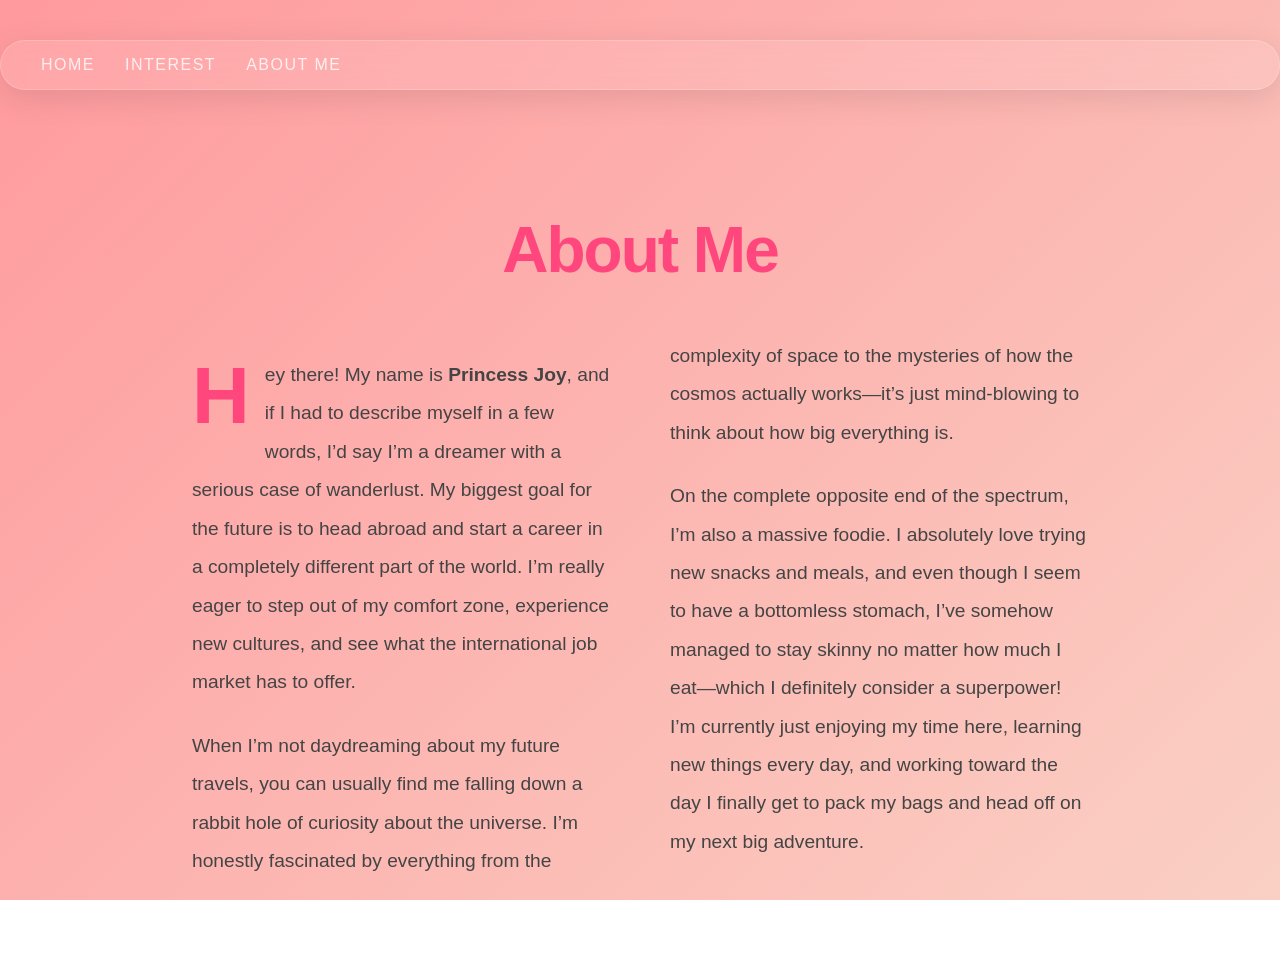
<file: About me.html>
<!DOCTYPE html>
<html>
<head>
	
	<title>About Me</title>

        <link rel="stylesheet" href="design.css">
         <link rel="stylesheet" href="stylin.css">
</head>
<body>
<div>
<nav class="nav-container">
    <a href="Trasmonte.html" class="nav-link">Home</a>
    <a href="Interest.html" class="nav-link">Interest</a>
    <a href="About me.html" class="nav-link">About Me</a>
</nav>
<div class="about-page">
    <div class="about-hero">
        <h1>About Me</h1>
    </div>

    <div class="about-content">
        <!-- Dito natin ilalagay yung mahaba mong paragraph -->
        <p class="drop-cap">
            Hey there! My name is <strong>Princess Joy</strong>, and if I had to describe myself in a few words, I’d say I’m a dreamer with a serious case of wanderlust. 
            My biggest goal for the future is to head abroad and start a career in a completely different part of the world. 
            I’m really eager to step out of my comfort zone, experience new cultures, and see what the international job market has to offer.
        </p>

        <p>
            When I’m not daydreaming about my future travels, you can usually find me falling down a rabbit hole of curiosity about the universe. 
            I’m honestly fascinated by everything from the complexity of space to the mysteries of how the cosmos actually works—it’s just mind-blowing to think about how big everything is.
        </p>

        <p>
            On the complete opposite end of the spectrum, I’m also a massive foodie. I absolutely love trying new snacks and meals, and even though I seem to have a bottomless stomach, 
            I’ve somehow managed to stay skinny no matter how much I eat—which I definitely consider a superpower! I’m currently just enjoying my time here, 
            learning new things every day, and working toward the day I finally get to pack my bags and head off on my next big adventure.
        </p>
    </div>
</div>
</body>
</file>
<file: design.css>
body {
    background: linear-gradient(135deg, #ff9a9e 0%, #fad0c4 100%);
    min-height: 100vh;
    margin: 0;
    background-attachment: fixed; 
}

body {
    font-family: 'Montserrat', sans-serif;
}
.container {
    background-color: white;
    padding: 30px;
    border-radius: 15px; 
    box-shadow: 0 4px 15px rgba(0,0,0,0.1); 
    width: 80%;
    margin: 50px auto;
}
    
.hero-text {
    display: flex;
    flex-direction: column;
    align-items: center;
    justify-content: center;
    padding: 80px 20px;
    color: #fff;
    font-family: 'Segoe UI', sans-serif; /* Pwede mong palitan ng Google Font mamaya */
}

/* 1. WELCOME TEXT - Sosyal, malaki, at may spacing */
.hero-text h1 {
    font-size: 3.5rem;
    font-weight: 200; /* Manipis para "classy" */
    text-transform: uppercase;
    letter-spacing: 8px; /* Malawak na spacing para modern look */
    margin-bottom: 20px;
    text-shadow: 1px 1px 2px rgba(0,0,0,0.1);
}

/* 2. INTRO TEXT - Professional, readable, at elegant */
.intro-text {
    font-size: 1.2rem;
    line-height: 1.8; /* Mas maluwag na spacing = sosyal */
    max-width: 650px;
    text-align: center;
    font-weight: 300;
    margin-bottom: 40px;
    opacity: 0.9;
    letter-spacing: 0.5px;
}

/* 3. NAME HIGHLIGHT - Iba ang kapal para mapansin agad */
.intro-text strong {
    font-weight: 600;
    border-bottom: 2px solid #fff; /* May underline para emphasize */
}

/* 4. PICTURE - Lalagyan natin ng kaunting "pop" */
.profile-pic {
    width: 160px;
    height: 160px;
    border-radius: 50%;
    object-fit: cover;
    border: 3px solid rgba(255,255,255,0.3); /* Translucent border */
    padding: 5px; /* Para may space sa loob ng border */
    box-shadow: 0 10px 30px rgba(0,0,0,0.15);
    transition: 0.4s;
}
.nav-container {
    /* Ang Glassmorphism Container */
    background: rgba(255, 255, 255, 0.1); 
    backdrop-filter: blur(10px); 
    border: 1px solid rgba(255, 255, 255, 0.2);
    padding: 15px 40px;
    border-radius: 50px; 
    display: flex;
    gap: 30px;
    margin-top: 40px;
    box-shadow: 0 8px 32px 0 rgba(0, 0, 0, 0.1);
}

.nav-link {
    color: white;
    text-decoration: none;
    font-size: 1rem;
    font-weight: 400;
    text-transform: uppercase;
    letter-spacing: 1.5px;
    transition: 0.3s;
    opacity: 0.8;
}

.nav-link:hover {
    opacity: 1;
    transform: translateY(-2px); /* Mag-aangat konti pag hover */
    text-shadow: 0 0 10px rgba(255,255,255,0.5);
}


.gallery-container {
    display: grid;
    grid-template-columns: 1fr 1.5fr 1fr; /* 3 columns */
    grid-template-rows: auto auto; /* 2 rows */
    gap: 15px; /* Space sa pagitan ng pictures */
    justify-items: center;
    align-items: center;
    
    width: 100%;
    max-width: 500px; /* Total width ng grid */
    margin: 40px auto; /* Center sa page */
    position: relative;
}

/* Ang main profile picture (nasa gitna) */
.profile-pic {
    grid-column: 2 / 3;
    grid-row: 1 / 3; /* Okupado ang gitna ng dalawang rows */
    
    width: 150px;
    height: 150px;
    border-radius: 50%;
    object-fit: cover;
    border: 4px solid white;
    box-shadow: 0 10px 30px rgba(0,0,0,0.3);
    z-index: 10; /* Para nasa ibabaw siya ng ibang images */
}

/* Ang mga pictures sa paligid (mga maliliit) */
.small-img {
    width: 80px;
    height: 80px;
    object-fit: cover;
    border-radius: 15px; /* Medyo bilugan ang kanto */
    box-shadow: 0 4px 15px rgba(0,0,0,0.2);
    opacity: 0.7; /* Medyo fade para sosyal */
    transition: 0.3s;
}

.small-img:hover {
    opacity: 1;
    transform: scale(1.1); /* Lalaki konti pag hover */
}

/* Posisyon ng bawat maliit na picture */
.img-1 { grid-column: 1; grid-row: 1; } /* Top Left */
.img-2 { grid-column: 3; grid-row: 1; } /* Top Right */
.img-3 { grid-column: 1; grid-row: 2; } /* Bottom Left */
.img-4 { grid-column: 3; grid-row: 2; } /* Bottom Right */
</file>
<file: stylin.css>
.about-page {
    padding: 80px 15%; /* Maluwag na margins para sosyal */
    color: #444;
}

.about-hero h1 {
    font-size: 4rem;
    color: #ff477e;
    text-align: center;
    margin-bottom: 50px;
    letter-spacing: -2px;
}

/* Ginagawa nating magazine style yung layout */
.about-content {
    column-count: 2; /* Hahatiin sa dalawang column yung text */
    column-gap: 60px;
}

/* Yung malaking unang letra (Drop Cap) */
.drop-cap::first-letter {
    font-size: 5rem;
    float: left;
    margin-right: 15px;
    color: #ff477e;
    font-weight: bold;
    line-height: 1;
}

/* Styling sa paragraph */
.about-content p {
    font-size: 1.2rem;
    line-height: 2;
    margin-bottom: 25px;
    font-family: 'Segoe UI', sans-serif;
}
</file>
